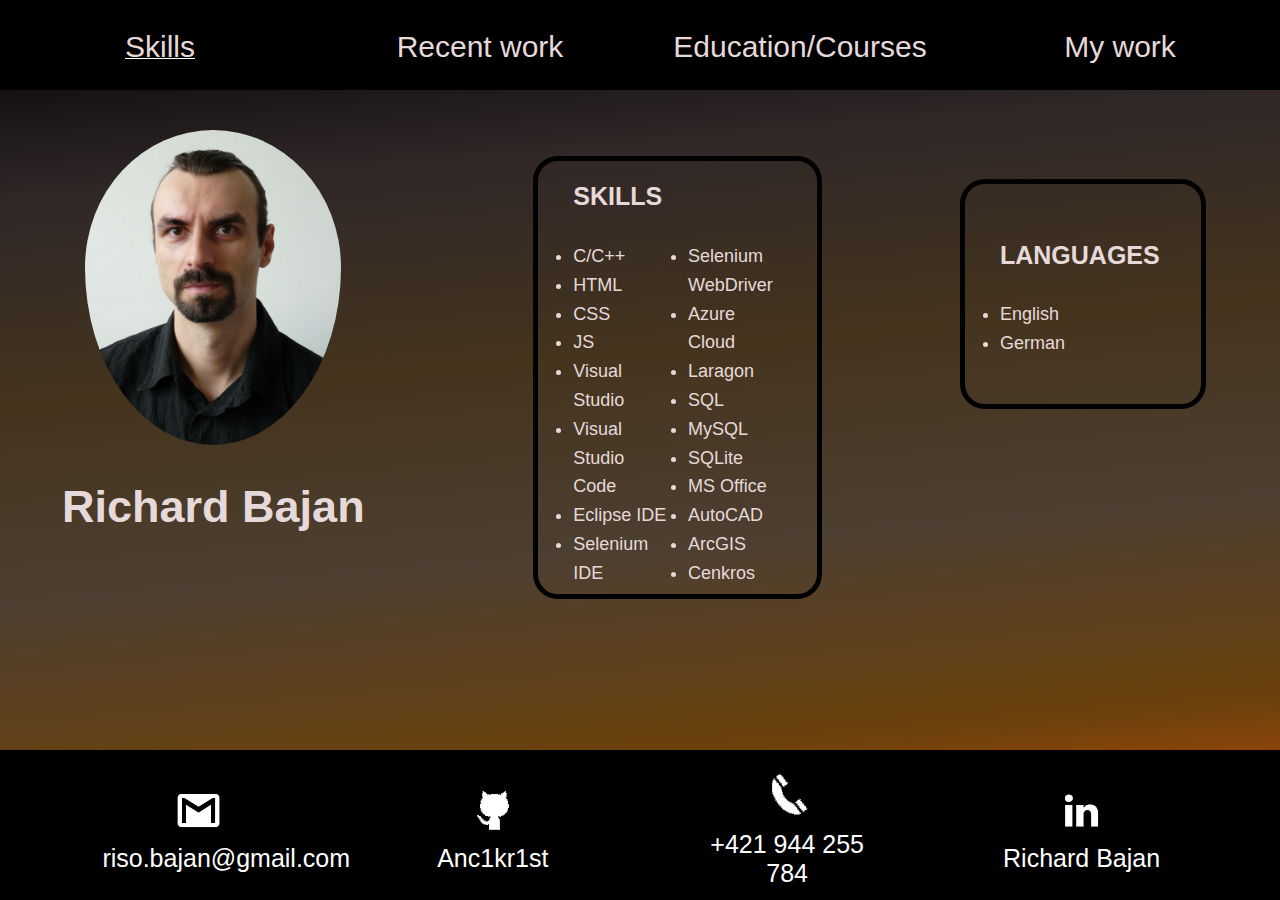
<file: index.html>
<!DOCTYPE html>
<html lang="en">
<head>
    <meta charset="UTF-8">
    <meta name="viewport" content="width=device-width, initial-scale=1.0">
    <link rel="stylesheet" href="style.css">
    <title>Richard Bajan</title>
</head>
<body>
    <div class="container">
        <header>
            <div class="header">
                <div class="header3"><a href="index.html">Skills</a></div>
                <div class="header2"><a href="recentWork.html">Recent work</a></div>
                <div class="header2"><a href="educationCourses.html">Education/Courses</a></div>
                <div class="header2"><a href="portfolio.html">My work</a></div>
            </div>
        </header>
        <div class="mid">
            <div class="left">
                <img src="images/myImg.JPG" alt="image">
                <br>
                <br>
                <h1>Richard Bajan</h1>
            </div>
            <div class="skills">
                    <h3>SKILLS</h3>
                    <br>
                      <ul>
                        <li>C/C++</li>
                        <li>HTML</li>
                        <li>CSS</li>
                        <li>JS</li>
                        <li>Visual Studio</li>
                        <li>Visual Studio Code</li>
                        <li>Eclipse IDE</li>
                        <li>Selenium IDE</li>
                        <li>Selenium WebDriver</li>
                        <li>Azure Cloud</li>
                        <li>Laragon</li>
                        <li>SQL</li>
                        <li>MySQL</li>
                        <li>SQLite</li>
                        <li>MS Office</li>
                        <li>AutoCAD</li>
                        <li>ArcGIS</li>
                        <li>Cenkros</li>
                     </ul>
            </div>
            <div class="languages">
                    <br>
                    <br>
                    <h3>LANGUAGES</h3>
                    <br>
                        <ul>
                            <li>English</li>
                            <li>German</li>
                        </ul>
            </div>
        </div>
        <footer>
            <div id="footer">
                
                    <div class="card">
                        <img src="images/1147408_address book_circle_contacts_email_gmail_icon.png" alt="e-mail" >
                        <a href="mailto:riso.bajan@gmail.com">riso.bajan@gmail.com</a>
                    </div>
                    <div class="card">
                        <img src="images/1221583_github_logo_media_social_icon.png" alt="github">
                        <a href="https://github.com/Anc1kr1st" target="_blank">Anc1kr1st</a>
                    </div>
                    <div class="card">
                        <img src="images/1078686_logo_media_phone_social_icon.png" alt="phone">
                        <a href="tel:+421944255784">+421 944 255 784</a>
                    </div>
                    <div class="card">
                        <img src="images/1147411_address book_circle_contacts_linkedin_business_icon.png" alt="linkedin">
                        <a href="https://www.linkedin.com/in/richard-bajan-74b507184/" target="_blank">Richard Bajan</a>
                    </div> 
            </div>
        </footer>
    </div>
</body>
</html>
</file>
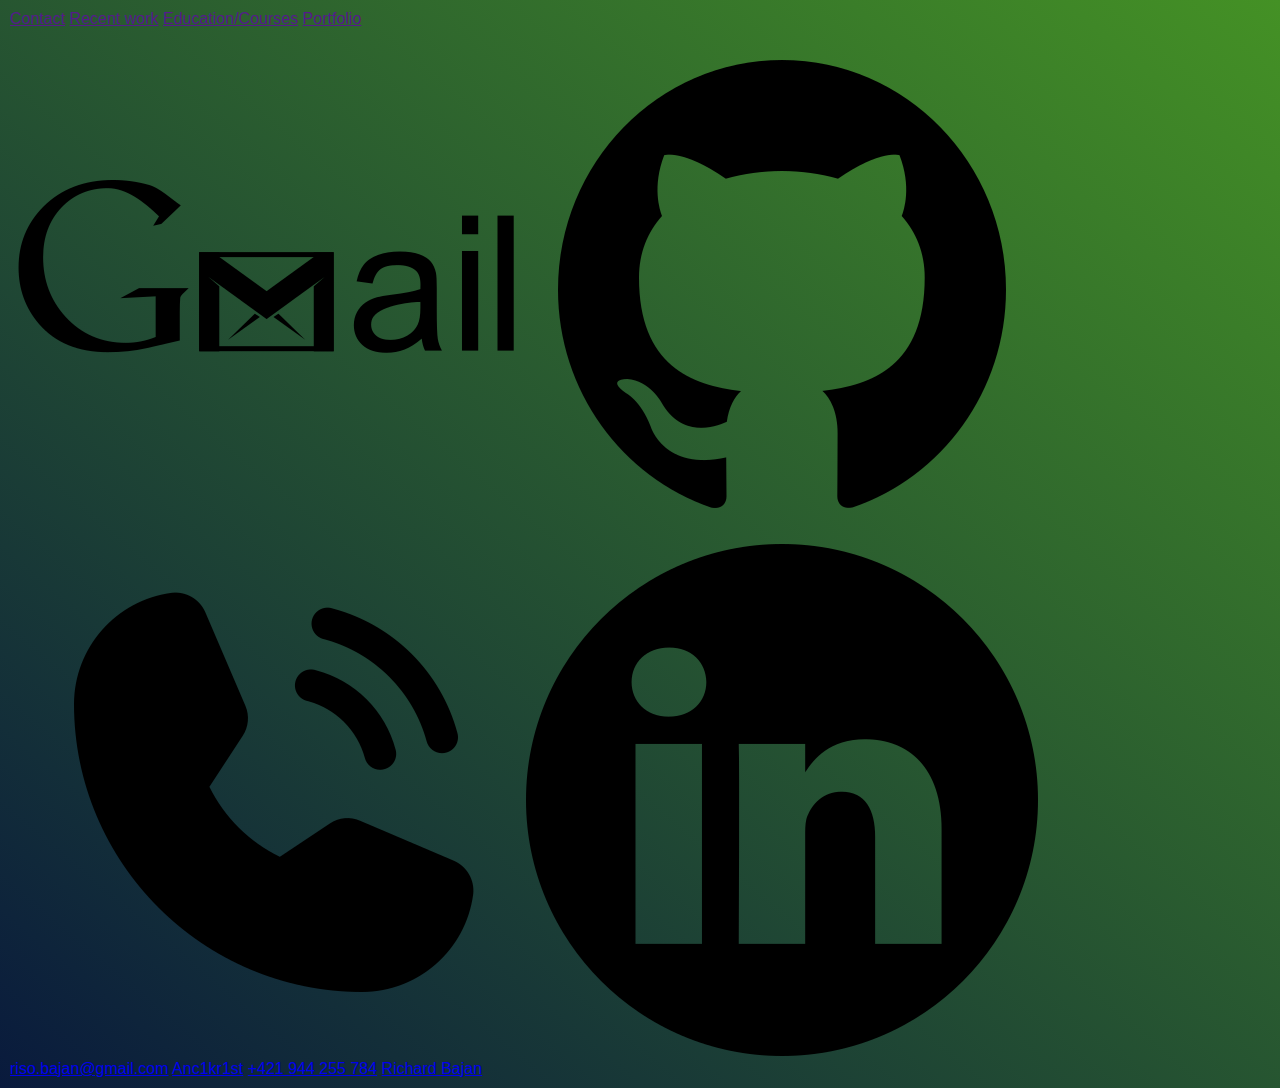
<file: firstpage/index.html>
<!DOCTYPE html>
<html lang="en">
<head>
    <meta charset="UTF-8">
    <meta name="viewport" content="width=device-width, initial-scale=1.0">
    <link rel="stylesheet" href="style.css">
    <title>Richard Bajan</title>
</head>
<body>
    <div class="container">
        <header>
            <div class="header">
                <a href="">Contact</a>
                <a href="">Recent work</a>
                <a href="">Education/Courses</a>
                <a href="">Portfolio</a>
            </div>
        </header>
        <div class="mid">

        </div>
        <footer>
            <div class="footer">
                <div class="logo">
                    <img src="images/104848_gmail_icon.png" alt="e-mail">
                    <img src="images/211904_social_github_icon.png" alt="github">
                    <img src="images/9023670_phone_call_fill_icon.png" alt="phone">
                    <img src="images/5279114_linkedin_network_social network_linkedin logo_icon.png" alt="linkedin">
                </div>
                <div class="connection">
                    <a href="mailto:riso.bajan@gmail.com">riso.bajan@gmail.com</a>
                    <a href="https://github.com/Anc1kr1st">Anc1kr1st</a>
                    <a href="tel:+421944255784">+421 944 255 784</a>
                    <a href="https://www.linkedin.com/in/richard-bajan-74b507184/">Richard Bajan</a>
                </div>
            </div>
        </footer>
    </div>
</body>
</html>
</file>
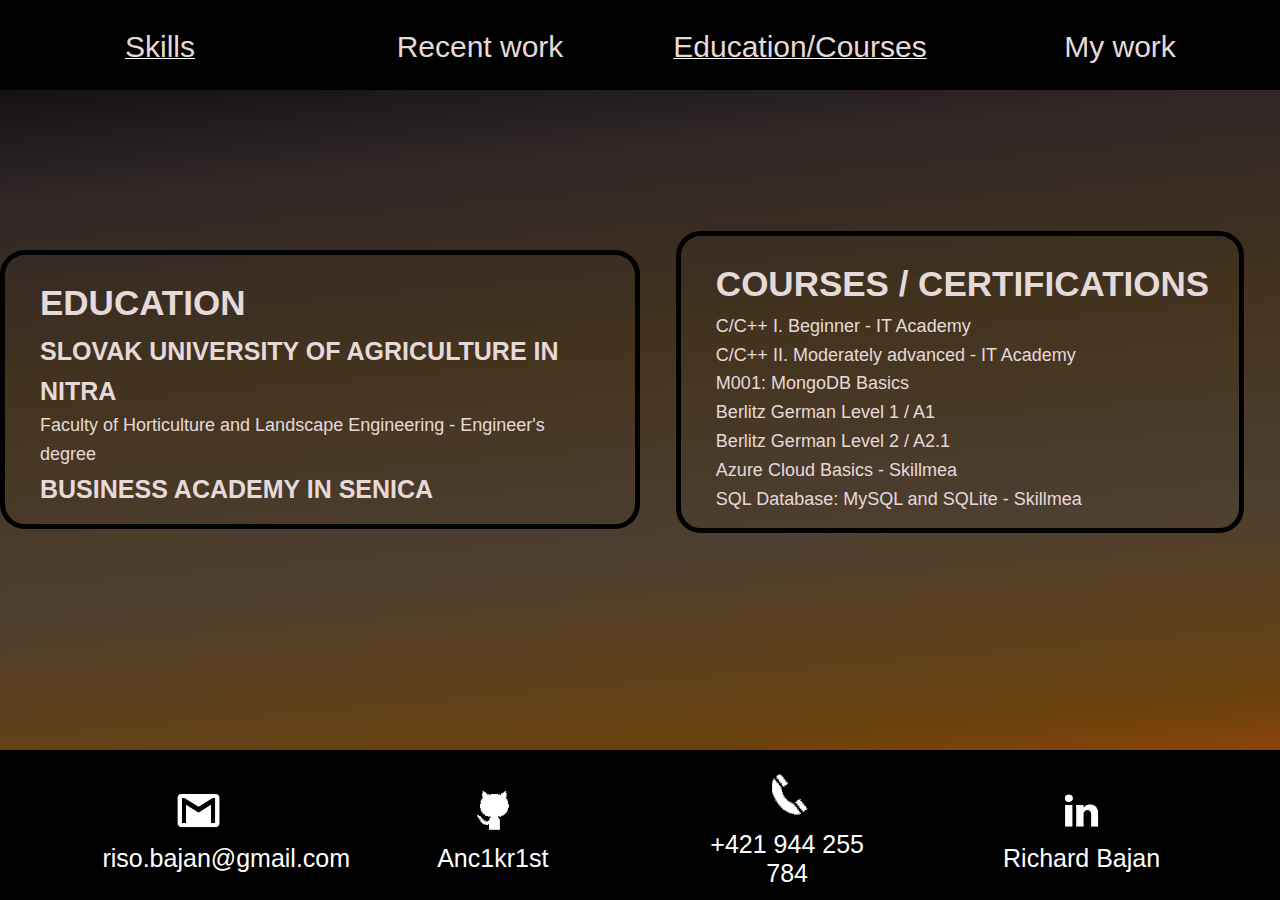
<file: educationCourses.html>
<!DOCTYPE html>
<html lang="en">
<head>
    <meta charset="UTF-8">
    <meta name="viewport" content="width=device-width, initial-scale=1.0">
    <link rel="stylesheet" href="style.css">
    <title>Richard Bajan</title>
</head>
<body>
    <div class="container">
        <header>
            <div class="header">
                <div class="header2"><a href="index.html">Skills</a></div>
                <div class="header2"><a href="recentWork.html">Recent work</a></div>
                <div class="header3"><a href="educationCourses.html">Education/Courses</a></div>
                <div class="header2"><a href="portfolio.html">My work</a></div>
            </div>
        </header>
        <div class="eduCour">
                <div class="education">
                    <h3>EDUCATION</h3>
                    <h4>SLOVAK UNIVERSITY OF AGRICULTURE IN NITRA</h4>
                    <p>Faculty of Horticulture and Landscape Engineering - Engineer's degree</p>
                    <h4>BUSINESS ACADEMY IN SENICA</h4>
                </div>
                <div class="coursesCertifications">
                    <h3>COURSES / CERTIFICATIONS</h3>
                    <p>C/C++ I. Beginner - IT Academy</p>
                    <p>C/C++ II. Moderately advanced - IT Academy</p>
                    <p>M001: MongoDB Basics</p>
                    <p>Berlitz German Level 1 / A1</p>
                    <p>Berlitz German Level 2 / A2.1</p>
                    <p>Azure Cloud Basics - Skillmea</p>
                    <p>SQL Database: MySQL and SQLite - Skillmea</p>
                </div>
        </div>
        <footer>
            <div id="footer">
                <div class="card">
                    <img src="images/1147408_address book_circle_contacts_email_gmail_icon.png" alt="e-mail" >
                    <a href="mailto:riso.bajan@gmail.com">riso.bajan@gmail.com</a>
                </div>
                <div class="card">
                    <img src="images/1221583_github_logo_media_social_icon.png" alt="github">
                    <a href="https://github.com/Anc1kr1st" target="_blank">Anc1kr1st</a>
                </div>
                <div class="card">
                    <img src="images/1078686_logo_media_phone_social_icon.png" alt="phone">
                    <a href="tel:+421944255784">+421 944 255 784</a>
                </div>
                <div class="card">
                    <img src="images/1147411_address book_circle_contacts_linkedin_business_icon.png" alt="linkedin">
                    <a href="https://www.linkedin.com/in/richard-bajan-74b507184/" target="_blank">Richard Bajan</a>
                </div>
            </div>
        </footer>
    </div>
</body>
</html>
</file>
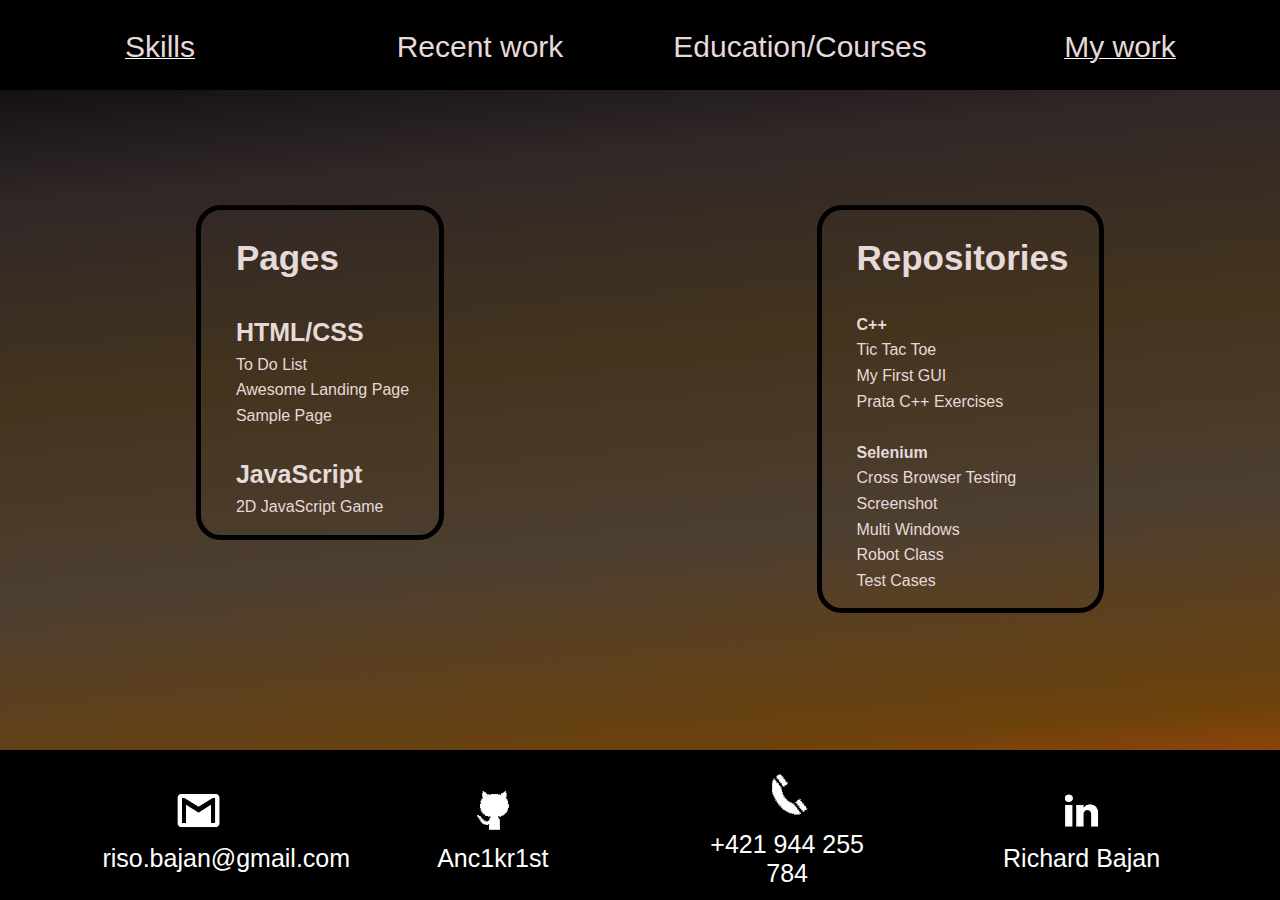
<file: portfolio.html>
<!DOCTYPE html>
<html lang="en">
<head>
    <meta charset="UTF-8">
    <meta name="viewport" content="width=device-width, initial-scale=1.0">
    <link rel="stylesheet" href="style.css">
    <title>Richard Bajan</title>
</head>
<body>
    <div class="container">
        <header>
            <div class="header">
                <div class="header2"><a href="index.html">Skills</a></div>
                <div class="header2"><a href="recentWork.html">Recent work</a></div>
                <div class="header2"><a href="educationCourses.html">Education/Courses</a></div>
                <div class="header3"><a href="portfolio.html">My work</a></div>
            </div>
        </header>
        <div class="karPortfolio">
            <div class="pages">
                <h3>Pages</h3>
                <br>
                <h4>HTML/CSS</h4>
                <a href="https://anc1kr1st.github.io/ToDoList2.0/" target="_blank">To Do List</a>
                <br>
                <a href="https://anc1kr1st.github.io/AwesomeLandingPage/" target="_blank">Awesome Landing Page</a>
                <br>
                <a href="https://anc1kr1st.github.io/" target="_blank">Sample Page</a>
                <br><br>
                <h4>JavaScript</h4>
                <a href="https://anc1kr1st.github.io/FranksLaboratory2DGame/" target="_blank">2D JavaScript Game</a>
            </div>
            <div class="repos">
                <h3>Repositories</h3><br>
                <h4>C++</h4>
                <a href="https://github.com/Anc1kr1st/Tic-Tac-Toe" target="_blank">Tic Tac Toe</a>
                <br>
                <a href="https://github.com/Anc1kr1st/FirstGUI" target="_blank">My First GUI</a>
                <br>
                <a href="https://github.com/Anc1kr1st/Prata_C-_Exercises" target="_blank">Prata C++ Exercises</a>
                <br><br>
                <h4>Selenium</h4>
                <a href="https://github.com/Anc1kr1st/SeleniumProject" target="_blank">Cross Browser Testing</a>
                <br>
                <a href="https://github.com/Anc1kr1st/Screens" target="_blank">Screenshot</a>
                <br>
                <a href="https://github.com/Anc1kr1st/SeleniumMultipleWindows" target="_blank">Multi Windows</a>
                <br>
                <a href="https://github.com/Anc1kr1st/RobotClass" target="_blank">Robot Class</a>
                <br>
                <a href="https://github.com/Anc1kr1st/TestNGLearning" target="_blank">Test Cases</a>
                <br>

            </div>
        </div>
        <footer>
            <div id="footer">
                <div class="card">
                    <img src="images/1147408_address book_circle_contacts_email_gmail_icon.png" alt="e-mail" >
                    <a href="mailto:riso.bajan@gmail.com">riso.bajan@gmail.com</a>
                </div>
                <div class="card">
                    <img src="images/1221583_github_logo_media_social_icon.png" alt="github">
                    <a href="https://github.com/Anc1kr1st" target="_blank">Anc1kr1st</a>
                </div>
                <div class="card">
                    <img src="images/1078686_logo_media_phone_social_icon.png" alt="phone">
                    <a href="tel:+421944255784">+421 944 255 784</a>
                </div>
                <div class="card">
                    <img src="images/1147411_address book_circle_contacts_linkedin_business_icon.png" alt="linkedin">
                    <a href="https://www.linkedin.com/in/richard-bajan-74b507184/" target="_blank">Richard Bajan</a>
                </div>
            </div>
        </footer>
    </div>
</body>
</html>
</file>
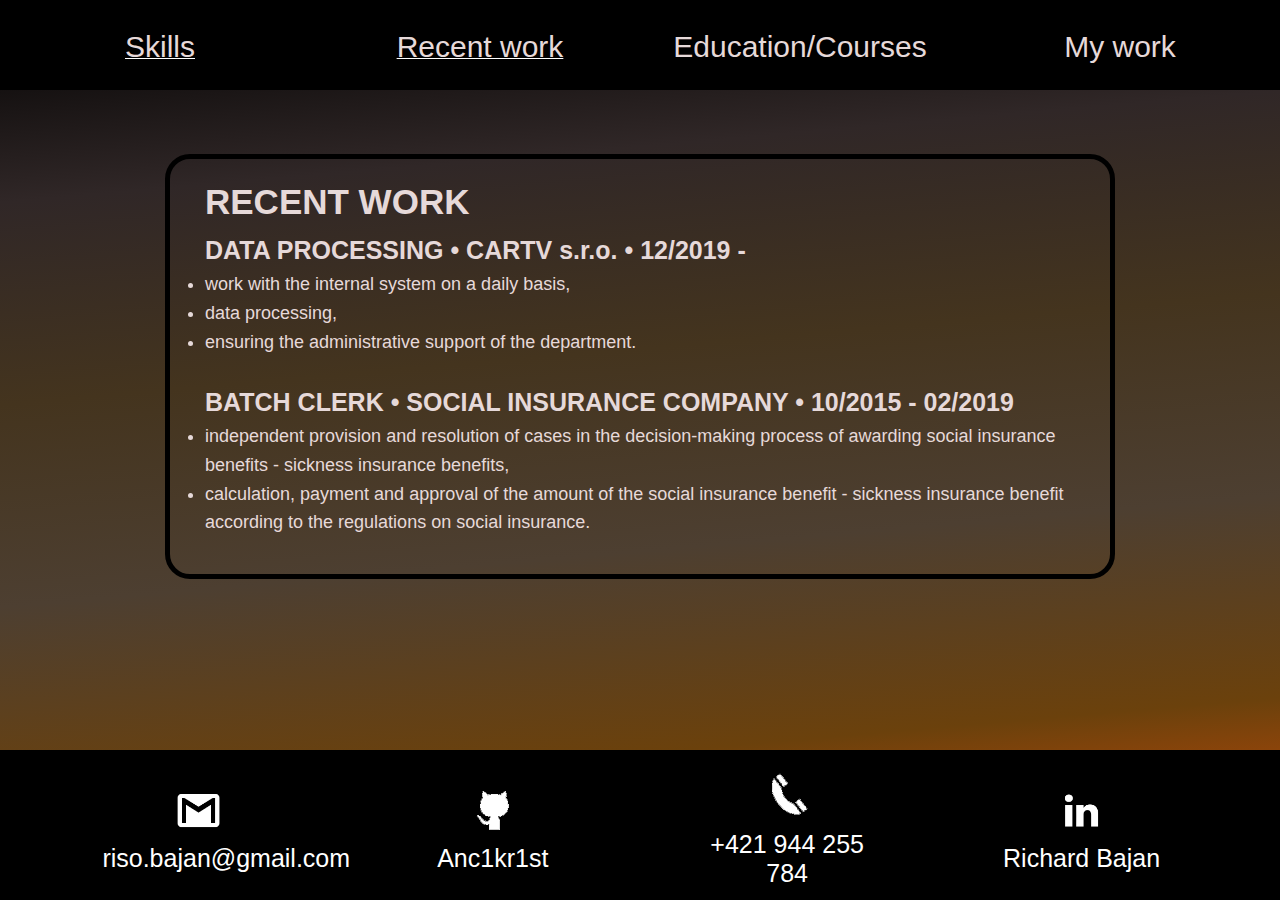
<file: recentWork.html>
<!DOCTYPE html>
<html lang="en">
<head>
    <meta charset="UTF-8">
    <meta name="viewport" content="width=device-width, initial-scale=1.0">
    <link rel="stylesheet" href="style.css">
    <title>Richard Bajan</title>
</head>
<body>
    <div class="container">
        <header>
            <div class="header">
                <div class="header2"><a href="index.html">Skills</a></div>
                <div class="header3"><a href="recentWork.html">Recent work</a></div>
                <div class="header2"><a href="educationCourses.html">Education/Courses</a></div>
                <div class="header2"><a href="portfolio.html">My work</a></div>
            </div>
        </header>
            <div class="recentWork">
                <h3>RECENT WORK</h3>
                <div class="carTV">
                  <h4>DATA PROCESSING • CARTV s.r.o. • 12/2019 -</h4>
                  <ul>
                    <li>work with the internal system on a daily basis,</li>
                    <li>data processing,</li>
                    <li>ensuring the administrative support of the department.</li>
                  </ul>
                </div>
                <br>
                <div class="socialnaPoistovna">
                  <h4>BATCH CLERK • SOCIAL INSURANCE COMPANY • 10/2015 - 02/2019</h4>
                  <ul>
                    <li>independent provision and resolution of cases in the decision-making process of   awarding social insurance benefits - sickness insurance benefits,</li>
                    <li>calculation, payment and approval of the amount of the social insurance benefit - sickness insurance benefit according to the regulations on social insurance.</li>
                  </ul>
                </div>
            </div>
        <footer>
            <div id="footer">
                    <div class="card">
                        <img src="images/1147408_address book_circle_contacts_email_gmail_icon.png" alt="e-mail" >
                        <a href="mailto:riso.bajan@gmail.com">riso.bajan@gmail.com</a>
                    </div>
                    <div class="card">
                        <img src="images/1221583_github_logo_media_social_icon.png" alt="github">
                        <a href="https://github.com/Anc1kr1st" target="_blank">Anc1kr1st</a>
                    </div>
                    <div class="card">
                        <img src="images/1078686_logo_media_phone_social_icon.png" alt="phone">
                        <a href="tel:+421944255784">+421 944 255 784</a>
                    </div>
                    <div class="card">
                        <img src="images/1147411_address book_circle_contacts_linkedin_business_icon.png" alt="linkedin">
                        <a href="https://www.linkedin.com/in/richard-bajan-74b507184/" target="_blank">Richard Bajan</a>
                    </div>
            </div>
        </footer>
    </div>
</body>
</html>
</file>
<file: style.css>
*{
    margin: 0;
    padding: 0;
    font-family: 'Roboto', sans-serif;
    /*box-sizing: border-box;*/
    
}
.container{
    width: 100%;
    min-height: 100vh;
    background: linear-gradient(175deg,black, rgb(48, 39, 39), rgb(68, 52, 30)  , #4d3f31, rgb(107, 65, 12), rgb(231, 77, 5));
    
}
.header{
  width: 100%;
  height: 90px;
  background: black;
  color: white;
  display: flex;
  justify-content: space-evenly;
  
}
.header a{
   font-size: 30px;
}
.header a:link{
    color: rgb(230, 217, 217);
    text-decoration: none;
}
.header a:visited{
    color: rgb(230, 217, 217); 
}
.header a:hover{
    color: rgb(230, 217, 217);  
}
.header a:active{
    color: rgb(230, 217, 217);
}
.header2{
    padding-top: 30px;
    width: 100%;
    height: 90px;
    text-align: center; 
}
.header2:hover{
    text-decoration: underline;
    
}
.header3{
    padding-top: 30px;
    width: 100%;
    height: 90px;
    text-align: center;
    text-decoration: underline;
}


.mid{
    display: grid;
    grid-template-columns: 2fr 2fr 2fr;
}
.left{
    position: initial;
   
}
.left img{
    width: 60%;
    display: block;
    margin-left: auto;
    margin-right: auto;
    padding-top: 40px;
    border-radius: 50%;
}
.left h1{
    display: flex;
    font-size: 45px;
    justify-content: center;
    color: rgb(230, 217, 217);
}
.skills{
    width: 50%;
  /*  height: ;*/
    padding-top: 15px;
    padding-right: 30px;
    padding-left: 35px;
    position: relative;
    left: 25%;
    top: 15%;
    border: 5px solid black;
    border-radius: 25px;
    color: rgb(230, 217, 217);
    line-height: 1.6;
}
.skills ul{
    column-count: 2;
}
.languages{
    position: initial;
    width: 40%;
    height: 220px;
    padding-right: 30px;
    padding-left: 35px;
    position: relative;
    left: 25%;
    top: 20%;
    border: 5px solid black;
    border-radius: 25px;
    color: rgb(230, 217, 217);
    line-height: 1.6;
}
.skills h3{
    font-size: 25px;
    
}
.skills li{
    font-size: 18px;
}
.languages h3{
    font-size: 25px;
}
.languages li{
    font-size: 18px;
}

.recentWork{
    position: relative;
    max-width: 900px;
    height: 400px;
    margin: auto;
    margin-top: 5%;
    padding-top: 15px;
    padding-right: 5px;
    padding-left: 35px;
    color: rgb(230, 217, 217);
    line-height: 1.6;
    border: 5px solid black;
    border-radius: 25px;
  
}
.recentWork h3{
    font-size: 35px;
}
.recentWork h4{
    font-size: 25px;
}
.recentWork li{
    font-size: 18px;
}

.eduCour{
    display: grid;
    grid-template-columns: 2fr 2fr;
    
    color: rgb(230, 217, 217);
    line-height: 1.6;
   
}
.education{
    margin: auto;
    margin-top: 25%;
    border: 5px solid black;
    border-radius: 25px;
    padding: 20px 30px 15px 35px;
}
.education h3{
    font-size: 35px;
}
.education h4{
    font-size: 25px;
}
.education p{
    font-size: 18px;
}
.coursesCertifications{
    margin: auto;
    margin-top: 22%;
    border: 5px solid black;
    border-radius: 25px;
    padding: 20px 30px 15px 35px;
}
.coursesCertifications h3{
    font-size: 35px;
}
.coursesCertifications p{
    font-size: 18px;
}
.karPortfolio{
    display: grid;
    grid-template-columns: 2fr 2fr;
    
    color: rgb(230, 217, 217);
    line-height: 1.6;
    /*position: relative;
    font-size: 18px;
    max-width: 900px;
    height: 400px;
    margin: auto;
    margin-top: 5%;
    padding-top: 15px;
    padding-right: 5px;
    padding-left: 35px;
    color: rgb(230, 217, 217);
    line-height: 1.6;
    border: 5px solid black;
    border-radius: 25px;
*/
}
.pages{
    margin: auto;
    margin-top: 18%;
    border: 5px solid black;
    border-radius: 25px;
    padding: 20px 30px 15px 35px;
}
.pages h3{
    font-size: 35px;
}
.pages h4{
    font-size: 25px;
}
.repos{
    margin: auto;
    margin-top: 18%;
    border: 5px solid black;
    border-radius: 25px;
    padding: 20px 30px 15px 35px;
}
.repos h3{
    font-size: 35px;
}
.karPortfolio a:link{
    color: rgb(230, 217, 217);
    text-decoration: none;
}
.karPortfolio a:visited{
    color: rgb(230, 217, 217);
    text-decoration: none;
}
.karPortfolio a:hover{
    color: rgb(230, 217, 217);
    text-decoration: underline;
}
.karPortfolio a:active{
    color: rgb(230, 217, 217);
    text-decoration: underline;
}

#footer {
    position: absolute; 
    left: 0;
    bottom: 0;
    width: 100%;
    height: 150px;
    display: flex;
    justify-content: space-evenly;
    align-items: center;
    background: rgb(0, 0, 0)
   
}
.card a{
    font-size: 25px;
}
.card img{
    width: 35% ;
    display: block;
    margin-left: auto;
    margin-right: auto;
}
.card {
    width: 15%;
    display: flex;
    flex-direction: column;
    text-align: center;
}
.card a:link{
    color: white;
    text-decoration: none;
}
.card a:visited{
    color: white;
    text-decoration: none;
}
.card a:hover{
    color: white;
    text-decoration: underline;
}
.card a:active{
    color:white;
    text-decoration: underline;
}
</file>
<file: firstpage/style.css>
*{
    margin: 0;
    padding: 0;
    font-family: 'Roboto', sans-serif;
    box-sizing: border-box;
}
.container{
    width: 100%;
    min-height: 100vh;
    background: linear-gradient(40deg, #091a3d, #449125);
    padding: 10px;
}
</file>
